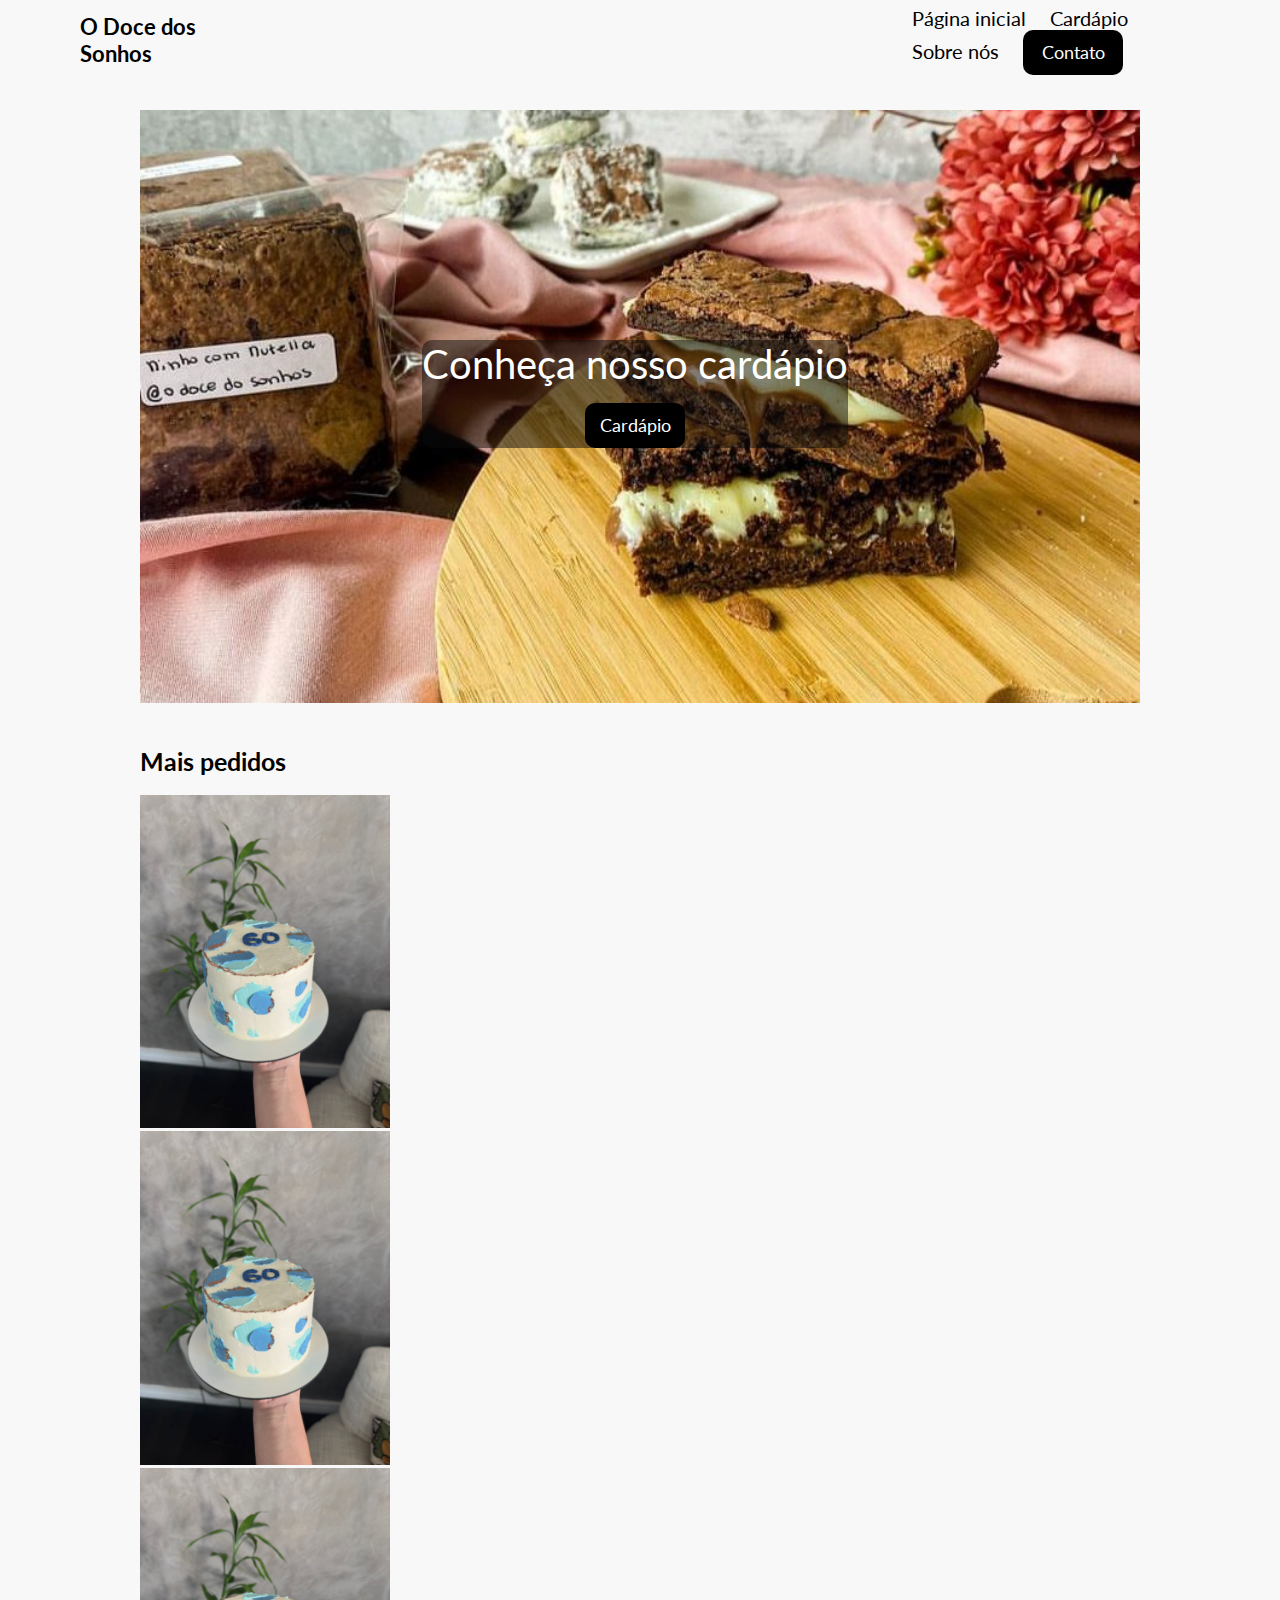
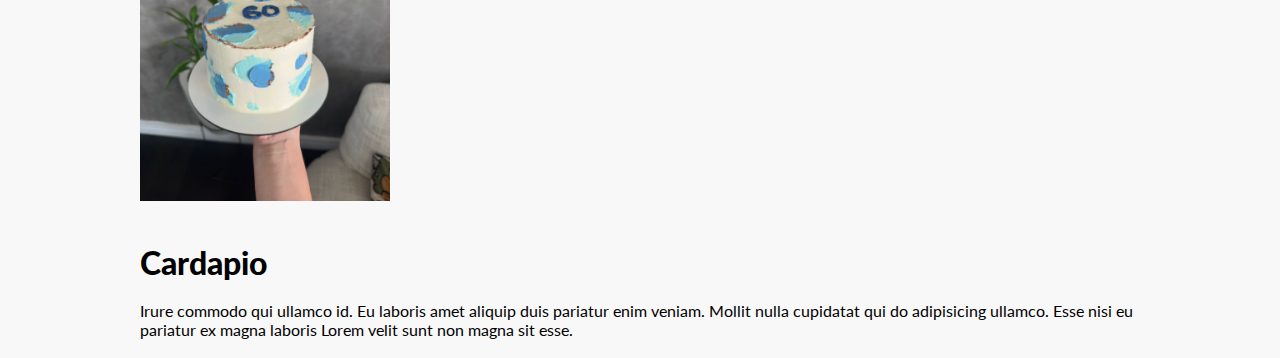
<file: index.html>
<!DOCTYPE html>
<html lang="pt-br">
<head>
    <meta charset="UTF-8">
    <meta name="viewport" content="width=device-width, initial-scale=1.0">
    <link rel="stylesheet" href="css/style.css">
    <title>O doce dos Sonhos</title>

    <link rel="icon" type="image/x-icon" href="img/logo.jpg">
    
</head>
<body>
  
    <nav>
        <div class="left">

            <div class="logo">
                <span><strong>O Doce dos Sonhos</strong></span>
            </div>
             <div class="cabecalho"> 
                <a href="index.html" >Página inicial</a> 
                <a href="#cardapio1">Cardápio</a> 
                <a href="about.html" >Sobre nós</a>
                <a href="contact.html" ><button>Contato</button> </a>
            </div>
        </div>


    </nav>


    <div class="slideshow-container">

       

        <div class="mySlides fade">
            <img src="img/brownieNinho.jpg" style="width: 100%">
            <div class="text">
              <div id="titulo">
                  Conheça nosso cardápio<br>
                <button id="botao">Cardápio</button>
              </div>
          </div>
        </div>
      
        <div class="mySlides fade">
            <img src="img/cookieRed.jpg" style="width: 100%;">
            <div class="text" >
              <div id="titulo">
                  Conheça nosso cardápio<br>
                <button id="botao">Cardápio</button>
              </div>
          </div>
        </div>
        
      
        <div class="mySlides fade">
            <img src="img/centoBrigadeiros.jpg" style="width: 100%">
            <div class="text" >
              <div id="titulo">
                  Conheça nosso cardápio<br>
                <button id="botao">Cardápio</button> 
              </div>
          </div>
        </div>

      <p id="Destaques"><strong>Mais pedidos</strong></p><br>
    
        <!--Mais vendidos-->
        <section class="container">
              
        <div class="vendas-container">
          <img src="img/bolo60anos.jpg" alt="bolo de aniversário" class="imagevendas">
          <div class="overlay">
            <div class="vendastext">Lorem ipsum dolor sit amet, consectetur adipiscing elit, sed do eiusmod tempor incididunt ut labore et dolore magna aliqua.
            </div>
          </div>
        </div>
        
        <div class="vendas-container">
          <img src="img/bolo60anos.jpg" alt="bolo de aniversário" class="imagevendas">
          <div class="overlay">
            <div class="vendastext">Lorem ipsum dolor sit amet, consectetur adipiscing elit, sed do eiusmod tempor incididunt ut labore et dolore magna aliqua.
            </div>
          </div>
        </div>

        <div class="vendas-container">
          <img src="img/bolo60anos.jpg" alt="bolo de aniversário" class="imagevendas">
          <div class="overlay">
            <div class="vendastext">Lorem ipsum dolor sit amet, consectetur adipiscing elit, sed do eiusmod tempor incididunt ut labore et dolore magna aliqua.
            </div>
          </div>
        </div>

        </section>

     
      <h1 id="cardapio1">
        <br><strong>Cardapio</strong>
      </h1>

      <p><br>Irure commodo qui ullamco id. Eu laboris amet aliquip duis pariatur enim veniam. Mollit nulla cupidatat qui do adipisicing ullamco. Esse nisi eu pariatur ex magna laboris Lorem velit sunt non magna sit esse.<br><br></p>

    

      <script src="/java/java.js"></script>
</body>
</html>
</file>
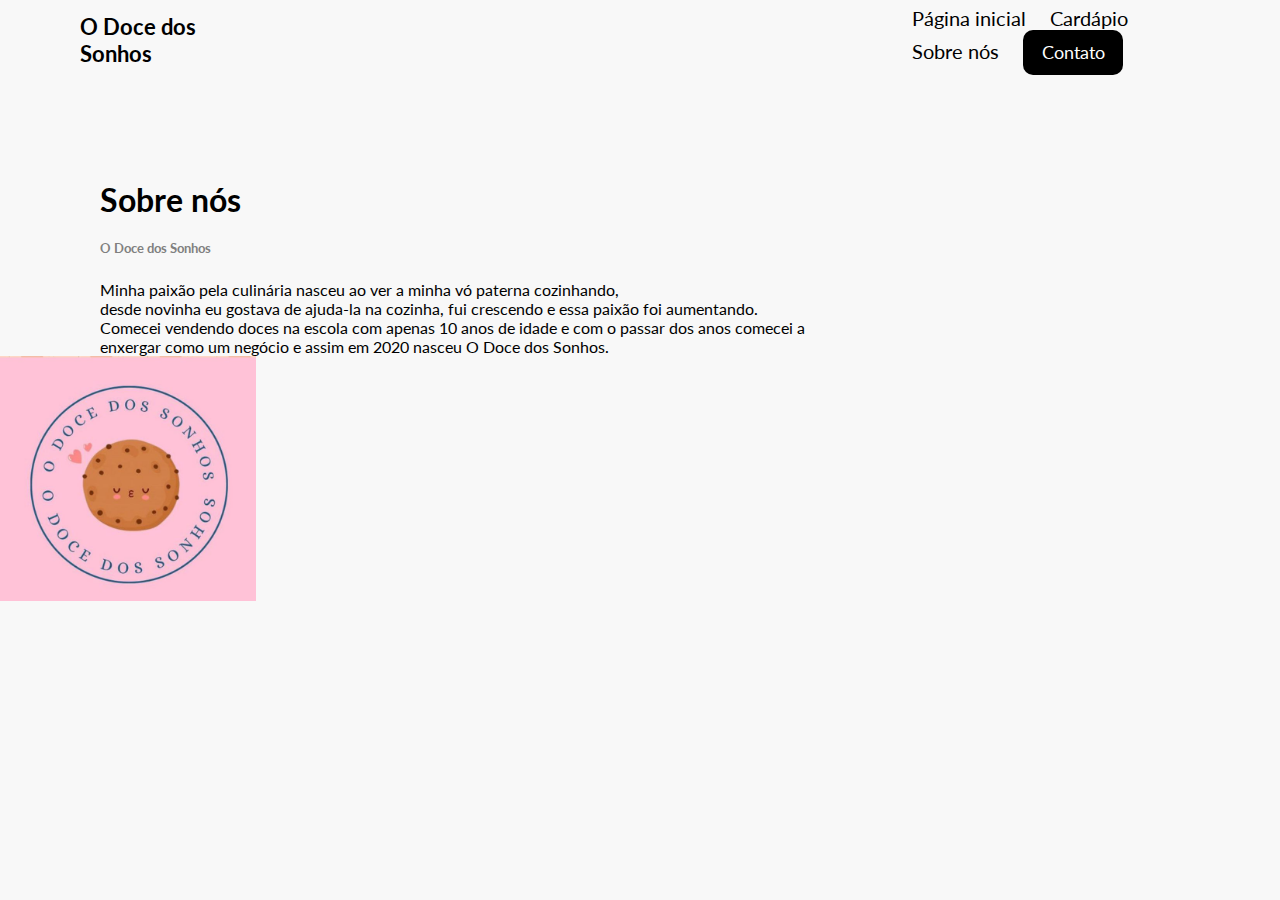
<file: about.html>
<!DOCTYPE html>
<html lang="en">
<head>
    <meta charset="UTF-8">
    <meta name="viewport" content="width=device-width, initial-scale=1.0">
    <link rel="stylesheet" href="css/style2.css">
    <title>Sobre nós</title>

    <link rel="icon" type="image/x-icon" href="img/logo.jpg">
</head>
<body>
    <header>
    <nav>
        <div class="left">

            <div class="logo">
                <span><strong>O Doce dos Sonhos</strong></span>
            </div>
             <div class="cabecalho"> 
                <a href="index.html" >Página inicial</a> 
                <a href="#cardapio1">Cardápio</a> 
                <a href="about.html" >Sobre nós</a>
                <a href="contact.html" ><button>Contato</button> </a>
            </div>
        </div>
    </nav>

    <h1>Sobre nós</h1>

    <h5><br>O Doce dos Sonhos</h5>
        <br>
    <p>Minha paixão pela culinária nasceu ao ver a minha vó paterna cozinhando, <br>
        desde novinha eu gostava de ajuda-la na cozinha, fui crescendo e essa paixão foi aumentando. <br>
        Comecei vendendo doces na escola com  apenas 10 anos de idade e com o passar dos anos comecei a 
        <br>enxergar como um negócio e assim em 2020 nasceu O Doce dos Sonhos.</p>

        <img src="img/logo.jpg" style="width: 20%" >


</body>
</html>
</file>
<file: css/style.css>
@import url('https://fonts.googleapis.com/css2?family=Lato:ital,wght@0,100;0,300;0,400;0,700;0,900;1,100;1,300;1,400;1,700;1,900&display=swap');

*{
    margin: 0;
    padding: 0;
    /* box-sizing: border-box; */
    font-family: 'Lato', sans-serif;
}

a {
    text-decoration: none;
    color: #000;
    transition: all 0.3s ease;
    
    font-size: 20px;
    flex-direction:column-reverse;
 
    text-align: right;
    justify-content: right;
    align-items: center;
    padding: 0 5px;
    margin: 5px;
}

span{
    font-size: 22px;
}

a:hover{
    color: #E6E6FA;
 }

 a:hover button{
    color: grey;
    transition: all 0.3s ease;
 }

 .esquerda {
    justify-content: flex-end;
 }

 button{
    background-color: #000;
    color: #fff;
    border-radius: 10px;
    height: 45px;
    width: 100px;
    border: none;
    align-items: center;
    cursor: pointer;
    font-size: 18px;
}


body{
    background-color: #f8f8f8;
}

nav{
    display: flex;
    align-items: center;
    justify-content: space-between;
    padding: 0 80px;
    height: 80px;
    background-color: #f8f8f8;
}

nav .left{
    display: flex;
    align-items: center;
    gap: 700px;
    justify-content: flex-end;
}


nav .left .logo img{
    width: 48px;
    height: 48px;
    object-fit: cover;
}


.galery{
    width: 100px;
    height: 250px;
    /* border: 1px solid #000; */
    margin: 10px;
}

.galery1{
    background: url('../img/g.png') center center no-repeat;
}

.description{
    width: 240px;
    margin: 30px;
    padding: 5px;
    background-color: rgb(0, 0, 0, 0.6 );
    color: whitesmoke;
}

.zindex{
    position: relative;
    z-index: 10;
    margin-top: -500px !important;
    margin: 450px;
    justify-content: space-between;
}

/*fotos*/


* {box-sizing:border-box}

/* Slideshow container */
.slideshow-container {
  max-width: 1000px;
  position: relative;
  margin: auto;
  margin-top: 30px;
  
}

/* Hide the images by default */
.mySlides {
  display: none;
}

/* Next & previous buttons */
.prev, .next {
  cursor: pointer;
  position: absolute;
  top: 50%;
  width: auto;
  margin-top: -22px;
  padding: 16px;
  color: white;
  font-weight: bold;
  font-size: 18px;
  transition: 0.6s ease;
  border-radius: 0 3px 3px 0;
  user-select: none;
}

/* Position the "next button" to the right */
.next {
  right: 0;
  border-radius: 3px 0 0 3px;
}

/* On hover, add a black background color with a little bit see-through */
.prev:hover, .next:hover {
  background-color: rgba(0,0,0,0.8);
}

/* Caption text */
.text {
    color: #f2f2f2;
    font-size: 15px;
    padding: 8px 12px;
    position: absolute;
    bottom: 8px;
    height: 20%;
    top: 12%;
    left: 27%;
    font-size: 40px;
  }

.text img{
    top: 50%;
    left: 50%;
}

/* Number text (1/3 etc) */
.numbertext {
  color: #f2f2f2;
  font-size: 12px;
  padding: 8px 12px;
  position: absolute;
  top: 0;
}

/* The dots/bullets/indicators */
.dot {
  cursor: pointer;
  height: 15px;
  width: 15px;
  margin: 0 2px;
  background-color: #bbb;
  border-radius: 50%;
  display: inline-block;
  transition: background-color 0.6s ease;
}

.active, .dot:hover {
  background-color: #717171;
}

/* Fading animation */
.fade {
  animation-name: fade;
  animation-duration: 1.5s;
}

@keyframes fade {
  from {opacity: .4}
  to {opacity: 1}
}

.botaotexto{
    top: 50%;
    left: 50%;
    text-align: center;
}





@media screen and (max-width:768px) {
    /* aqui vc coloca qual a parte que deseja mudar
    ex: 
    .zindex{
        position: kjsandj;
    }  
    sempre abrir e fechar colchetes mesmo dentro do @media*/
}



#titulo {
    background-color: rgba(10,10,10,0.5);
    border-radius: 10px; 
    color: white;
    width: auto;
    height: auto;
    margin-bottom: -40px;
    text-align: center;
    
}

#botao {
   display: block;
   margin-left: auto; 
   margin-right: auto;
   margin-top: 15px;
}

#Destaques{
  font-size: 25px;
  margin-top: 40px;
}


/*mais vendidos*/

.vendas-container {
  position: relative;
  width: 50%;
}

.imagevendas {
  width: 50%;
  height: auto;
}

.overlay {
  position: absolute;
  bottom: 0;
  left: 0;
  right: 0;
  background-color: #008CBA;
  overflow: hidden;
  width: 50%;
  height: 100%;
  transform: scale(0);
  transition: .3s ease;
}

.vendas-container:hover .overlay {
  transform: scale(1);
}

.vendastext {
  color: white;
  font-size: 20px;
  position: absolute;
  top: 50%;
  left: 50%;
  transform: translate(-50%, -50%);
  text-align: center;
}


.flex {
	flex: 1;
}
</file>
<file: css/style2.css>
@import url('https://fonts.googleapis.com/css2?family=Lato:ital,wght@0,100;0,300;0,400;0,700;0,900;1,100;1,300;1,400;1,700;1,900&display=swap');

*{
    margin: 0;
    padding: 0;
    /* box-sizing: border-box; */
    font-family: 'Lato', sans-serif;
}

a {
    text-decoration: none;
    color: #000;
    transition: all 0.3s ease;
    
    font-size: 20px;
    flex-direction:column-reverse;
 
    text-align: right;
    justify-content: right;
    align-items: center;
    padding: 0 5px;
    margin: 5px;
}

span{
    font-size: 22px;
}

a:hover{
    color: #E6E6FA;
 }

 a:hover button{
    color: grey;
    transition: all 0.3s ease;
 }

 .esquerda {
    justify-content: flex-end;
 }

 button{
    background-color: #000;
    color: #fff;
    border-radius: 10px;
    height: 45px;
    width: 100px;
    border: none;
    align-items: center;
    cursor: pointer;
    font-size: 18px;
}


body{
    background-color: #f8f8f8;
}

nav{
    display: flex;
    align-items: center;
    justify-content: space-between;
    padding: 0 80px;
    height: 80px;
    background-color: #f8f8f8;
}

nav .left{
    display: flex;
    align-items: center;
    gap: 700px;
    justify-content: flex-end;
}


nav .left .logo img{
    width: 48px;
    height: 48px;
    object-fit: cover;
}

h1{
    margin-left: 100px;
    margin-top: 100px;
}

h5{
    margin-top: 5px;
    color: gray;
    margin-left: 100px;
}

p{
    margin-top: 5px;
    margin-left: 100px;
    text-align: left;
}

img{
    position: absolute;
    flex-direction: row;
    
}
</file>
